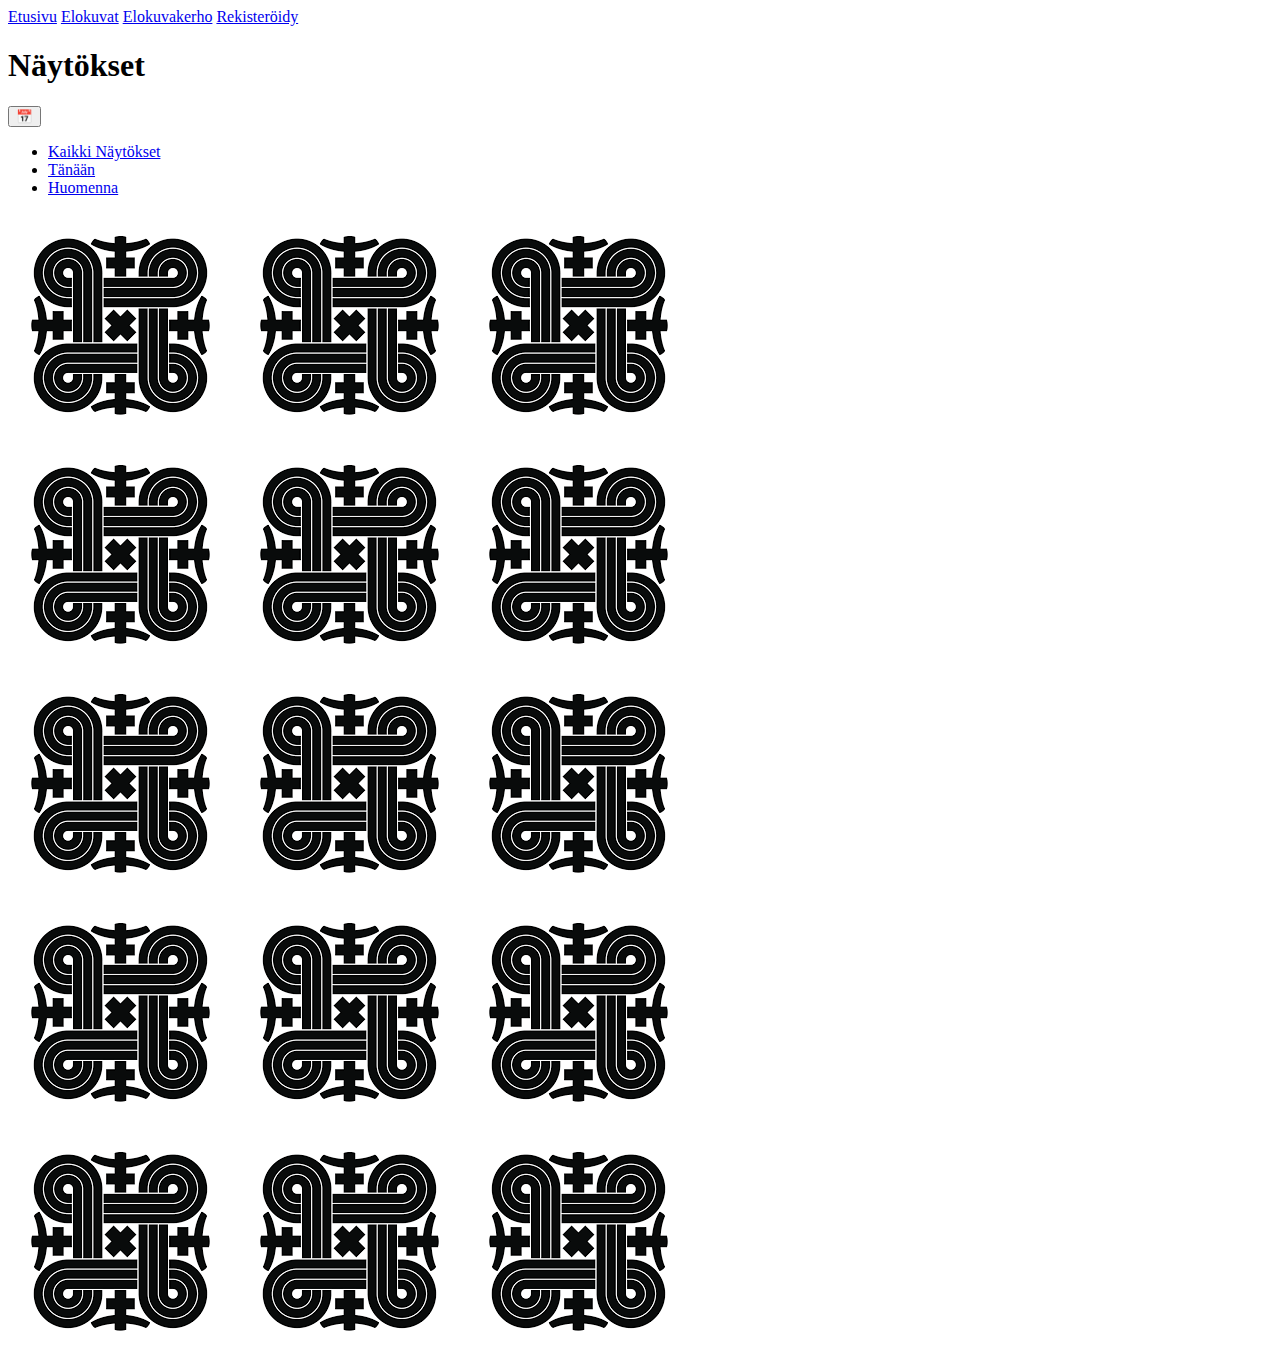
<file: varaus.html>
<!DOCTYPE html>
<html lang="en">
<head>
    <meta charset="UTF-8">
    <meta name="viewport" content="width=device-width, initial-scale=1.0">
    <title>Elokuvat</title>
</head>
<body>

    <nav>
        <a href="#eka">Etusivu</a>
        <a href="#toka">Elokuvat</a>
        <a href="#kolmas">Elokuvakerho</a>
        <a href="#neljäs">Rekisteröidy</a>
    </nav>

    <div id="toka">
        <h1>Näytökset</h1>
    </div>
    <div class="dropdown">
        <button onclick="myFunction()" class="dropbtn">📅</button>
        <ul id="myDropdown" class="dropdown-content">
            <li><a href="#">Kaikki Näytökset</a></li>
            <li><a href="#">Tänään</a></li>
            <li><a href="#">Huomenna</a></li>
        </ul>
    </div>

    
    <img src="kuvat/Hannunvaakuna.png" alt="">
    <img src="kuvat/Hannunvaakuna.png" alt="">
    <img src="kuvat/Hannunvaakuna.png" alt=""><br>
    <img src="kuvat/Hannunvaakuna.png" alt="">
    <img src="kuvat/Hannunvaakuna.png" alt="">
    <img src="kuvat/Hannunvaakuna.png" alt=""><br>
    <img src="kuvat/Hannunvaakuna.png" alt="">
    <img src="kuvat/Hannunvaakuna.png" alt="">
    <img src="kuvat/Hannunvaakuna.png" alt=""><br>
    <img src="kuvat/Hannunvaakuna.png" alt="">
    <img src="kuvat/Hannunvaakuna.png" alt="">
    <img src="kuvat/Hannunvaakuna.png" alt=""><br>
    <img src="kuvat/Hannunvaakuna.png" alt="">
    <img src="kuvat/Hannunvaakuna.png" alt="">
    <img src="kuvat/Hannunvaakuna.png" alt=""><br>


    
    
</body>
</html>
</file>
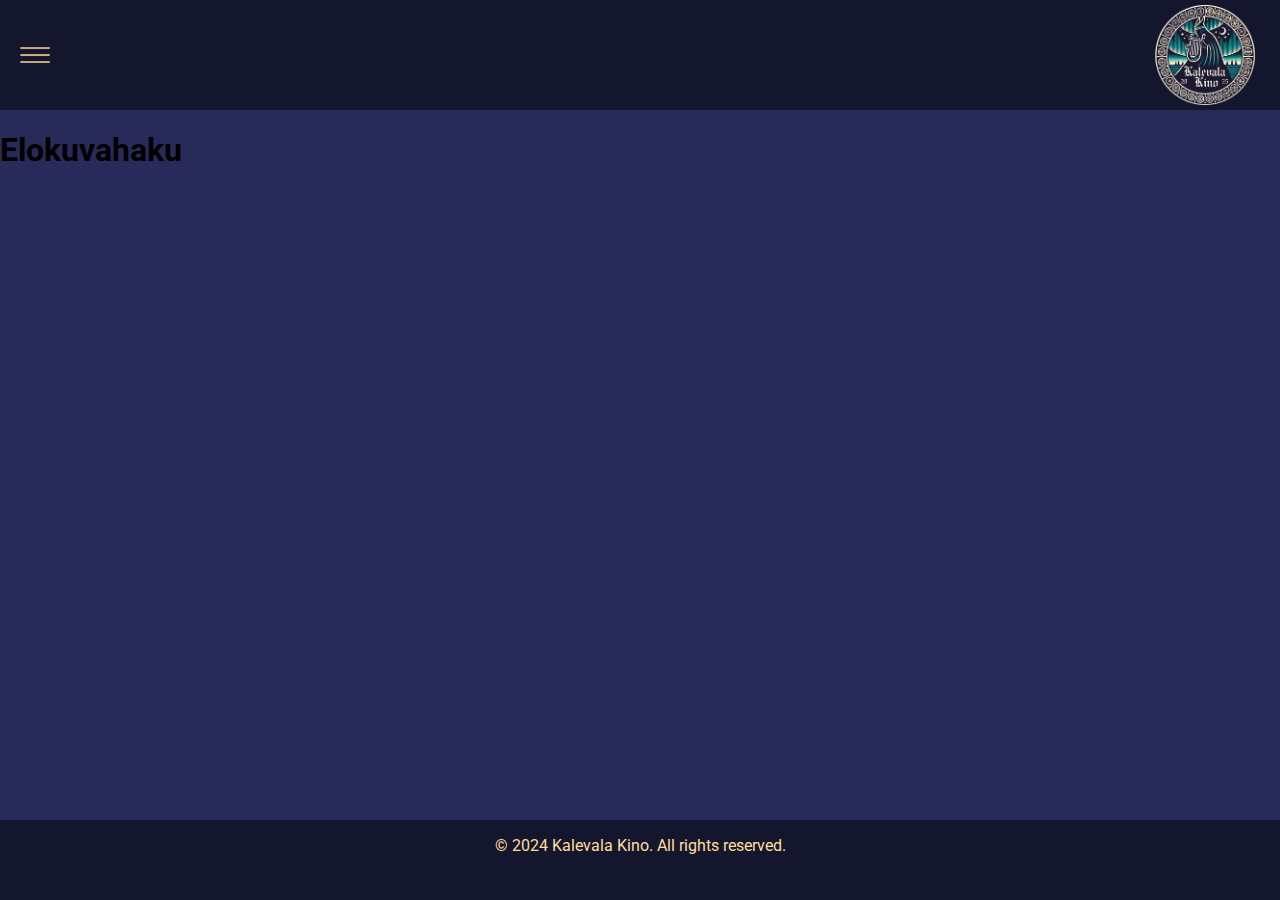
<file: pages/03-elokuvawiki/elokuvawiki.html>
<!DOCTYPE html>
<html lang="en">
<head>
    <meta charset="UTF-8">
    <meta name="viewport" content="width=device-width, initial-scale=1.0">
    <title>Kalevala Kino - Elokuvawiki</title>
    <link rel="stylesheet" href="/resources/css/styles.css">
    <link rel="stylesheet" href="local-css/elokuvawiki.css">
    <!--Google Fonts: Roboto-->
    <link rel="preconnect" href="https://fonts.googleapis.com">
    <link rel="preconnect" href="https://fonts.gstatic.com" crossorigin>
    <link href="https://fonts.googleapis.com/css2?family=Roboto:ital,wght@0,100;0,300;0,400;0,500;0,700;0,900;1,100;1,300;1,400;1,500;1,700;1,900&display=swap" rel="stylesheet">
</head>

<body>
    
    <header class="main-header">

<!--Side-navi-->
        <nav class="side-nav">
            <button class="dropbtn"><i class="menu-icon"></i></button>
            <div class="side-nav-content">
                <a href="/pages/01-etusivu/etusivu.html">Etusivu</a>
                <a href="/pages/02-elokuvat/varaus.html">Elokuvat</a>
                <a href="/pages/03-elokuvawiki/elokuvawiki.html">Elokuvawiki</a>
                <a href="/pages/04-elokuvakerho/elokuvakerho.html">Elokuvakerho</a>
                <a href="/pages/05-tietoameista/tietoameista.html">Tietoa meistä</a>
                <a href="/pages/06-rekisteroityminen/rekisteroityminen.html">Rekisteröidy</a>
            </div>
        </nav>

<!--Logo ja otsikko-->
            <a href="/pages/01-etusivu/etusivu.html">
                <div class="container-logo-header">
                    <i class="logo-header"></i>
                </div>
            </a>
        
<!--Top-navi-->
            <nav class="top-nav">
             <div class="top-nav-left">
                <a href="/pages/01-etusivu/etusivu.html" class="active">Etusivu</a>
                <a href="/pages/02-elokuvat/varaus.html">Elokuvat</a>
                <a href="/pages/03-elokuvawiki/elokuvawiki.html">Elokuvawiki</a>
                <a href="/pages/04-elokuvakerho/elokuvakerho.html">Elokuvakerho</a>
                <a href="/pages/05-tietoameista/tietoameista.html">Tietoa meistä</a>
             </div>
             <div class="top-nav-right">
                <input class="searchbar" type="text" placeholder="Haku sivulta..">
                <a href="/pages/06-rekisteroityminen/rekisteroityminen.html">Rekisteröidy</a>
            </div>
            </nav>
    </header>

    <section id="content">
            <div class="movie-searchbar-title">
                <h1>Elokuvahaku</h1>
            </div>
            <div class="movie-searchbar">

            </div>
                        
    </section>
    
    <footer>
        <p>&copy; 2024 Kalevala Kino. All rights reserved.</p>
    </footer>

</body>
</html>
</file>
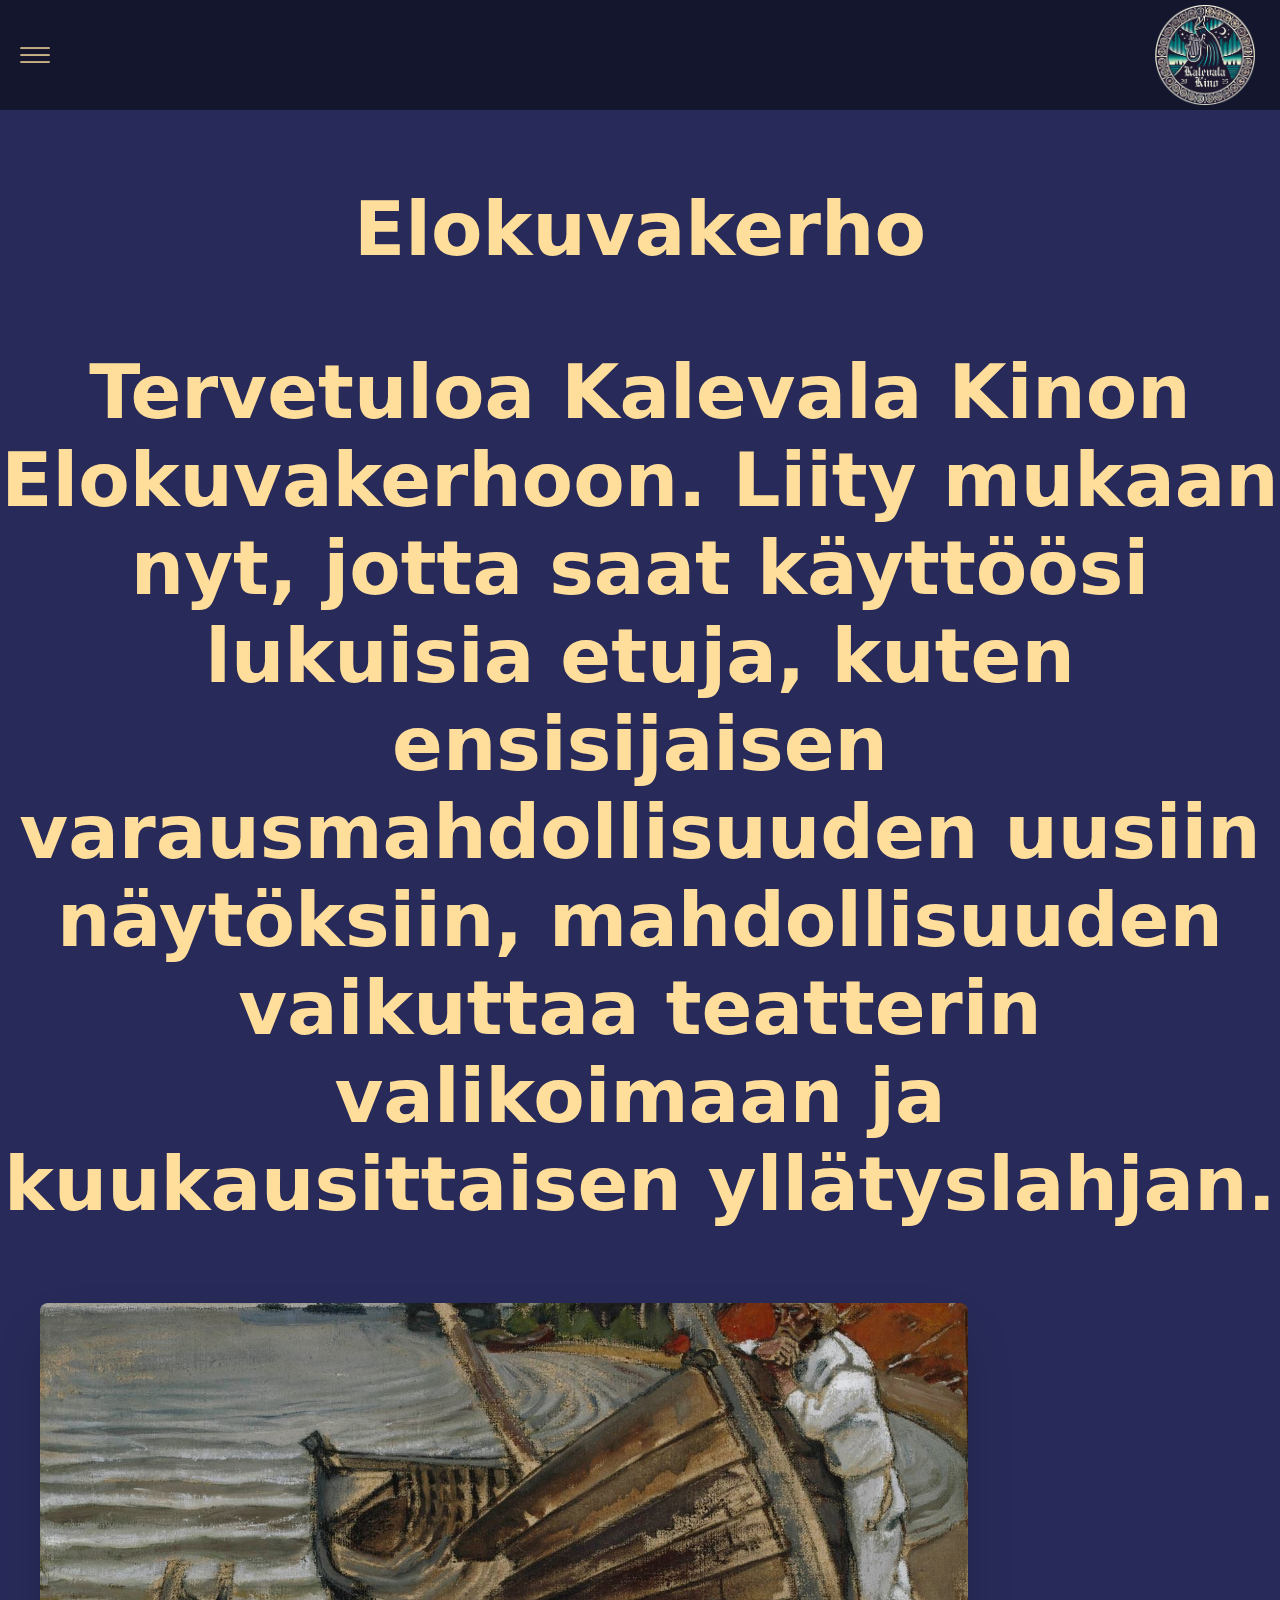
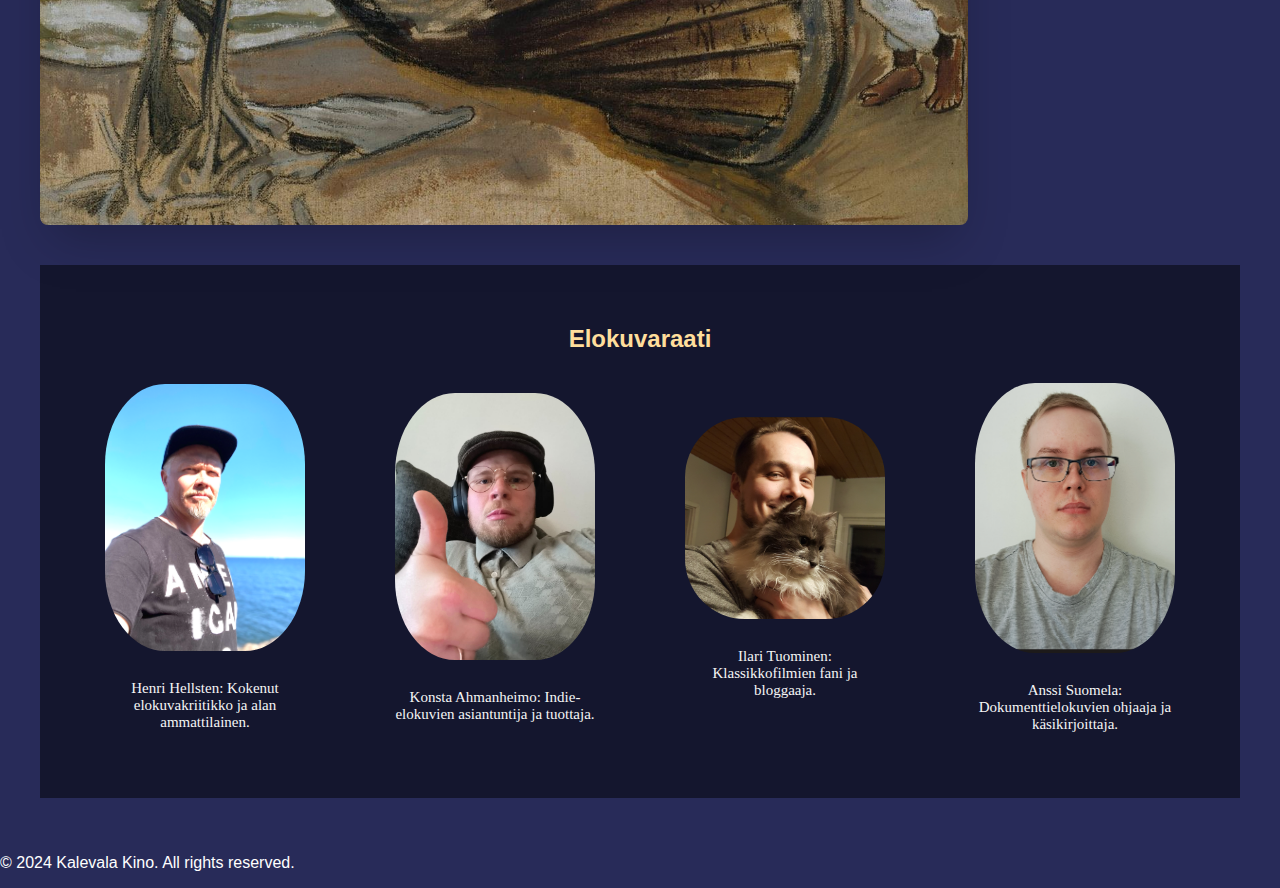
<file: pages/04-elokuvakerho/elokuvakerho.html>
<!DOCTYPE html>
<html lang="en">
<head>
    <meta charset="UTF-8">
    <meta name="viewport" content="width=device-width, initial-scale=1.0">
    <link rel="stylesheet" href="/pages/04-elokuvakerho/elokuvakerho.css">
    <link rel="stylesheet" href="/resources/css/styles.css">
    <title>Elokuvakerho</title>
</head>
<body>
    
    <header class="main-header">

        <!--Side-navi-->
                <nav class="side-nav">
                    <button class="dropbtn"><i class="menu-icon"></i></button>
                    <div class="side-nav-content">
                        <a href="/pages/01-etusivu/etusivu.html">Etusivu</a>
                        <a href="/pages/02-elokuvat/varaus.html">Elokuvat</a>
                        <a href="/pages/03-elokuvawiki/elokuvawiki.html">Elokuvawiki</a>
                        <a href="/pages/04-elokuvakerho/elokuvakerho.html">Elokuvakerho</a>
                        <a href="/pages/05-tietoameista/tietoameista.html">Tietoa meistä</a>
                        <a href="/pages/06-rekisteroityminen/rekisteroityminen.html">Rekisteröidy</a>
                    </div>
                </nav>
        
        <!--Logo ja otsikko-->
                    <a href="/pages/01-etusivu/etusivu.html">
                        <div class="container-logo-header">
                            <i class="logo-header"></i>
                        </div>
                    </a>
                
        <!--Top-navi-->
                    <nav class="top-nav">
                     <div class="top-nav-left">
                        <a href="/pages/01-etusivu/etusivu.html" class="active">Etusivu</a>
                        <a href="/pages/02-elokuvat/varaus.html">Elokuvat</a>
                        <a href="/pages/03-elokuvawiki/elokuvawiki.html">Elokuvawiki</a>
                        <a href="/pages/04-elokuvakerho/elokuvakerho.html">Elokuvakerho</a>
                        <a href="/pages/05-tietoameista/tietoameista.html">Tietoa meistä</a>
                     </div>
                     <div class="top-nav-right">
                        <input class="searchbar" type="text" placeholder="Haku sivulta..">
                        <a href="/pages/06-rekisteroityminen/rekisteroityminen.html">Rekisteröidy</a>
                    </div>
                    </nav>
            </header>

    <main>
      <h3><center>Elokuvakerho</center>
        <p><center>Tervetuloa Kalevala Kinon Elokuvakerhoon. Liity mukaan nyt, jotta saat käyttöösi
            lukuisia etuja, kuten ensisijaisen varausmahdollisuuden uusiin näytöksiin, 
            mahdollisuuden vaikuttaa teatterin valikoimaan ja kuukausittaisen yllätyslahjan.</center>
        </p>
      </h3>

      <section class="container">
        <div class="slider-wrapper">
            <div class="slider">
                <img id="slide-1" src="/resources/images/Akseli_Gallen-Kallela._Purren_valitus._1906._Tempera_kankaalle._43_x_63_cm._Kuva_Kansallisgalleria.jpg" alt="">
                <img id="slide-2" src="/resources/images/kale.jpg" alt="">
                <img id="slide-3" src="/resources/images/kalevala.jpg" alt="">
                <img id="slide-4" src="/resources/images/NETTI - Kalevala - Aino.jpg" alt="">
                <img id="slide-5" src="/resources/images/Screenshot_2015-02-25-13-16-55.jpg" alt="">
                
            </div>

                <div class="slider-nav">
                    <a href="#slide-1"></a>
                    <a href="#slide-2"></a>
                    <a href="#slide-3"></a>
                    <a href="#slide-4"></a>
                    <a href="#slide-5"></a>



                
            </div>
        </div>
      </section>

      <!-- Elokuvaraati-osio alkaa tästä -->
    <section class="elokuvaraati">
        <h2>Elokuvaraati</h2>
        <div class="raati-container">
            <div class="raati-jasen">
                <img src="/resources/images/henkka.png" alt="Jäsen 1">
                <p>Henri Hellsten: Kokenut elokuvakriitikko ja alan ammattilainen.</p>
            </div>
            <div class="raati-jasen">
                <img src="/resources/images/konsta.jpg" alt="Jäsen 2">
                <p>Konsta Ahmanheimo: Indie-elokuvien asiantuntija ja tuottaja.</p>
            </div>
            <div class="raati-jasen">
                <img src="/resources/images/Ilari.png" alt="Jäsen 3">
                <p>Ilari Tuominen: Klassikkofilmien fani ja bloggaaja.</p>
            </div>
            <div class="raati-jasen">
                <img src="/resources/images/anssi.png" alt="Jäsen 4">
                <p>Anssi Suomela: Dokumenttielokuvien ohjaaja ja käsikirjoittaja.</p>
            </div>
        </div>
    </section>
</main>

    <!-- Footer alkaa tästä -->
    <footer>
        <p>&copy; 2024 Kalevala Kino. All rights reserved.</p>
    </footer>

    
    
</body>
</html>
</file>
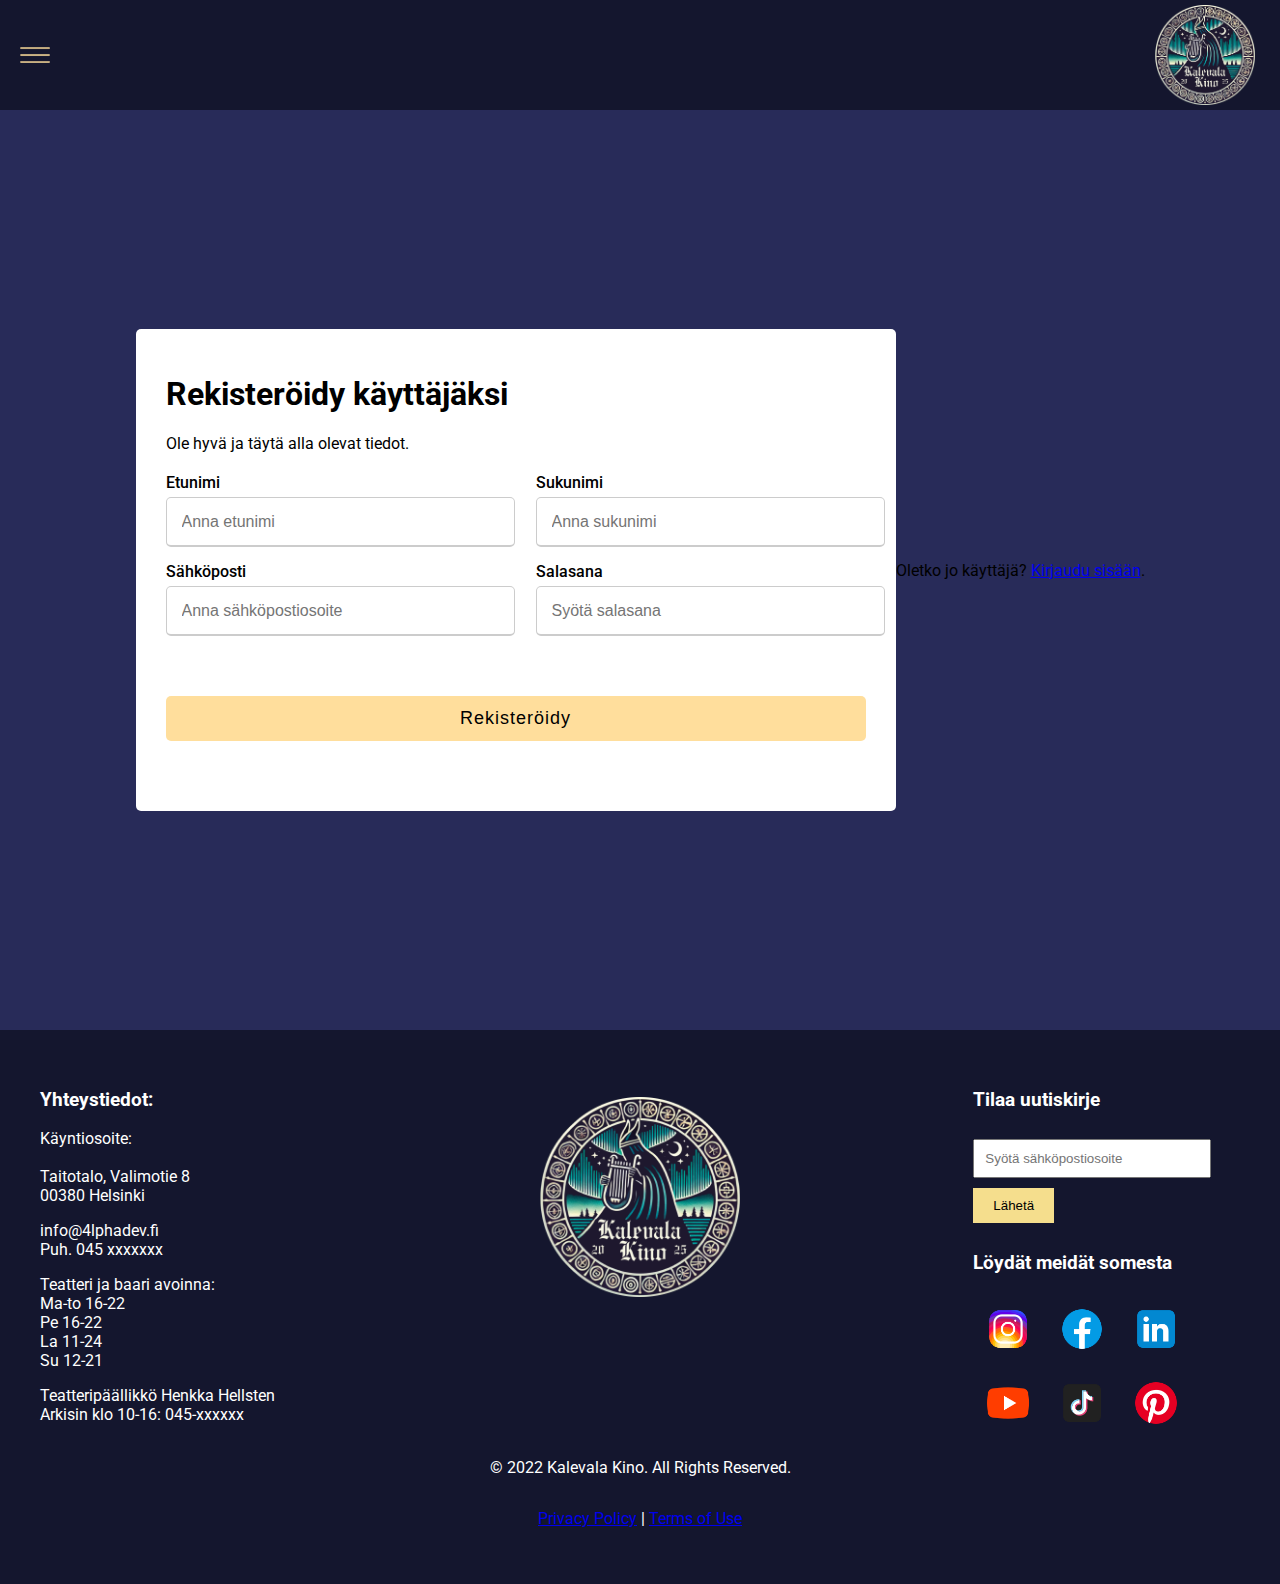
<file: pages/06-rekisteroityminen/rekisteroityminen.html>
<!DOCTYPE html>
<html lang="fi">
<head>
    <meta charset="UTF-8">
    <meta name="viewport" content="width=device-width, initial-scale=1.0">
    <title>Rekisteröidy</title>
    <link rel="stylesheet" href="../../pages/06-rekisteroityminen/rekisteroityminen.css">
    <link rel="stylesheet" href="../../resources/css/styles.css">
     <!--Google Fonts: Pirata One ja Roboto-->
     <link rel="preconnect" href="https://fonts.googleapis.com">
     <link rel="preconnect" href="https://fonts.gstatic.com" crossorigin>
     <link href="https://fonts.googleapis.com/css2?family=Pirata+One&family=Roboto:ital,wght@0,100;0,300;0,400;0,500;0,700;0,900;1,100;1,300;1,400;1,500;1,700&display=swap" rel="stylesheet">
     <link rel="stylesheet" href="https://cdnjs.cloudflare.com/ajax/libs/font-awesome/5.15.4/css/all.min.css">
    <!--Favicon iconi selaimeen-->
    <link rel="apple-touch-icon" sizes="180x180" href="../../resources/apple-touch-icon.png">
    <link rel="icon" type="image/png" sizes="32x32" href="../../resources/favicon-32x32.png">
    <link rel="icon" type="image/png" sizes="16x16" href="../../resources/favicon-16x16.png">
    <link rel="manifest" href="../../resources/site.webmanifest">      

</head>
<body>

  <header class="main-header">

    <!--Side-navi-->
            <nav class="side-nav">
                <button class="dropbtn"><i class="menu-icon"></i></button>
                <div class="side-nav-content">
                    <a href="../../pages/01-etusivu/etusivu.html">Etusivu</a>
                    <a href="../../pages/02-elokuvat/varaus.html">Elokuvat</a>
                    <a href="../../pages/03-elokuvawiki/elokuvawiki.html">Elokuvawiki</a>
                    <a href="../../pages/04-elokuvakerho/elokuvakerho.html">Elokuvakerho</a>
                    <a href="../../pages/05-tietoameista/tietoameista.html">Tietoa meistä</a>
                    <a href="../../pages/06-rekisteroityminen/rekisteroityminen.html">Rekisteröidy</a>
                </div>
            </nav>
    
    <!--Logo ja otsikko-->
                <a href="../../index.html">
                    <div class="container-logo-header">
                        <i class="logo-header"></i>
                    </div>
                </a>
            
    <!--Top-navi-->
    <nav class="top-nav">
        <div class="top-nav-left">
            <a href="../../pages/01-etusivu/etusivu.html" class="nav-link">Etusivu</a>
            <a href="../../pages/02-elokuvat/varaus.html" class="nav-link">Elokuvat</a>
            <a href="../../pages/03-elokuvawiki/elokuvawiki.html" class="nav-link">Elokuvawiki</a>
            <a href="../../pages/04-elokuvakerho/elokuvakerho.html" class="nav-link">Elokuvakerho</a>
            <a href="../../pages/05-tietoameista/tietoameista.html" class="nav-link">Tietoa meistä</a>
        </div>
        <div class="top-nav-right">
            <input class="nav-searchbar" type="text" id="nav-searchBar" placeholder="Haku sivulta.."><ul id="resultsList"></ul>
            <a href="../../pages/06-rekisteroityminen/rekisteroityminen.html" class="nav-link">Rekisteröidy</a>
        </div>
    </nav>
</header>


    <main>

      <div class="register-container" id="register-container">
        
            <form action="#">
              <h1>Rekisteröidy käyttäjäksi</h1>
              <p>Ole hyvä ja täytä alla olevat tiedot.</p>

              <div class="user-details">
                <div class="input-box">
                    <span class="details">Etunimi</span>
                    <input type="text" placeholder="Anna etunimi" name="fname" required>
                </div>
                <div class="input-box">
                    <span class="details">Sukunimi</span>
                    <input type="text" placeholder="Anna sukunimi" name="lname" required>
                </div>
                <div class="input-box">
                    <span class="details">Sähköposti</span>
                    <input type="email" placeholder="Anna sähköpostiosoite" name="email" required>
                </div>
               
                <div class="input-box">
                    <span class="details">Salasana</span>
                    <input type="password" placeholder="Syötä salasana" name="password" required>
                </div>
                
               </div> 
               <div class="button">
                <input type="submit" id="submit" value="Rekisteröidy">
               </div>
            </form>
        </div>
             <div class="container-signin">
              <p>Oletko jo käyttäjä? <a href="../../pages/07-kirjautuminen/kirjautuminen.html">Kirjaudu sisään</a>.</p>
            </div>
          </form>
    </main>




      <!--Footer-->
    <footer>
        <section class="footer-content-section">
            <div class="container">
                <div class="footer-content">
                    <!-- Yhteystiedot -->
                    <div class="footer-contact">
                        <h3>Yhteystiedot:</h3>
                        <p>Käyntiosoite:<br><br> Taitotalo, Valimotie 8<br> 00380 Helsinki</p>
                        <p>info@4lphadev.fi<br> Puh. 045 xxxxxxx</p>
                        <p>Teatteri ja baari avoinna:<br> Ma-to 16-22<br> Pe 16-22<br> La 11-24<br> Su 12-21</p>
                        <p>Teatteripäällikkö Henkka Hellsten<br> Arkisin klo 10-16: 045-xxxxxx</p>
                    </div>
                    <!-- Logo -->
                    <div class="footer-logo">
                        <img src="../../resources/images/LOGO-Kalevala-Engrave-modified.png" alt="Kalevala Kino logo" width="75%" height="75%">
                    </div>
                    <!-- Uutiskirje ja some -->
                    <div class="footer-news-social">
                        <h3>Tilaa uutiskirje</h3>
                        <input type="email" placeholder="Syötä sähköpostiosoite">
                        <button>Lähetä</button>

                        <h3>Löydät meidät somesta</h3>
                        <div class="social-icons">
                            <a href="#"><img src="../../resources/images/instagram.png" alt="Instagram"></a>
                            <a href="#"><img src="../../resources/images/facebook.png" alt="Facebook"></a>
                            <a href="#"><img src="../../resources/images/linkedin.png" alt="LinkedIn"></a>
                            <a href="#"><img src="../../resources/images/youtube.png" alt="YouTube"></a>
                            <a href="#"><img src="../../resources/images/tiktok.png" alt="TikTok"></a>
                            <a href="#"><img src="../../resources/images/pinterest.png" alt="Pinterest"></a>
                        </div>
                    </div>
                </div>
            </div>
            <div class="copyright">
                <p>© 2022 Kalevala Kino. All Rights Reserved.</p>
                <p><a href="#">Privacy Policy</a> | <a href="#">Terms of Use</a></p>
                </div>
        </section>
    </footer>

    <!--JavaScript-->
    <script src="../../resources/javascript/javascript-shared.js" defer></script>
    
    
</body>
</html>
</file>
<file: resources/css/styles.css>
/* Headerin muotoilut */
.main-header {
    display: flex;
    justify-content: space-between;
    align-items: center;
    background-color: #14162e;
    padding: 5px;
    position: sticky;
    top: 0;
}

/* Headerin ikonit ja logot */
.menu-icon {
    background: url(/resources/images/menu-icon-gold.png) no-repeat center center;
    background-size: contain;
    height: 50px;
    width: 50px;
    display: flex;
    flex: 1;
}
.container-logo-header {
    background: url(/resources/images/LOGO-Kalevala-Engrave-modified.png) no-repeat center center;
    background-size: contain;
    height: 100px;
    width: 100px;
    display: flex;
    justify-content: flex-end;
    align-items: flex-end;
    margin-left: 20px;
}

/* Top-navin muotoilut */
.top-nav {
    flex: 1;
    display: flex;
    justify-content:flex-start;
    align-items: flex-start;
    margin-left: 20px;
    position: sticky;
}

/* Siirretään "Rekisteröityminen" oikealle */
.top-nav-right {
    margin-left: auto;
}

/* Muotoilut side-navin napille */
.dropbtn {
    background-color: #14162e;
    color: #ffde9c;
    font-size: 20px;
    border: none;
    padding: 5px;
}

/* Side-navin positio */
.side-nav {
    position: relative;
}

/* Side-navin muotoilut (piilotettu default) */
.side-nav-content {
    display: none;
    position: absolute;
    top: 100%;
    left: 0;
    background-color: #14162e;
    min-width: 170px;
    box-shadow: 0px 8px 16px 0px rgba(0,0,0,0.2);
    z-index: 1;
    border: 1px solid #ffde9c;
    border-radius: 5px;
}

/* Side-navin sisällön muotoilu */
.side-nav-content a {
    font-family: 'Roboto', sans-serif;
    color: #ffde9c;
    text-decoration: none;
    font-size: 20px;
    display: block;
    padding: 15px;
}

/* Side-navin linkkien väri vaihtuu hoveratessa */
.side-nav-content a:hover {
    background-color:#426754;
    border: 1px solid #ffde9c;
    border-radius: 5px;
}

/* Side-nav menu näkyy hoveratessa */
.side-nav:hover .side-nav-content {display: block;}

/* Side-navin napin väri vaihtuu, kun valikko on auki */
.side-nav:hover .dropbtn {background-color: #847f56;}

/* Top-navin muotoilut */
.top-nav a {
    font-family: 'Roboto', sans-serif;
    color:#ffde9c;
    padding: 40px;
    text-decoration: none;
    font-size: 20px;
}
/* Top-navin aktiivisen sivun alleviivaus (js) */
.nav-link.active {
    text-decoration: underline;
    color: whitesmoke;
}

/* Piilottaa nav barin kun näytön leveys < 1472px */
@media (max-width: 1472px) {
    .top-nav {
        display: none;
    }
    .container-logo-header {
        margin-right: 20px;
    }
}

/*Napit vaihtaa väriä kun hoveraa*/
.top-nav a:hover {
    background-color: #426754;
    border: 2px solid #ffde9c;
    border-radius: 5px;
}
/*Headerin hakukenttä*/
.nav-searchbar {
    background-color:#282B59;
    color: whitesmoke;
    font-family: 'Roboto', sans-serif;
    font-style: italic;
    border: 2px solid #ffde9c;
    width: max-content;
}
/*Headerin hakukentän tuloslistan muotoilut*/
#resultsList {
    border: 1px solid #ccc;
    display: none;
    position: absolute;
    background-color: #14162e;
    color: #ffde9c;
    width: calc(100% - 20px);
    max-height: 200px;
    overflow-y: auto;
    z-index: 1000;
    margin-top: 5px;
    border-radius: 5px;
    list-style-type: none;
    padding: 0;
}
#resultsList li {
    padding: 8px;
    cursor: pointer;
}
#resultsList li:hover {
    background-color:#426754;

}
/*Sana korostuu sivulla kun etsii headerin hakukentästä*/
.highlight {
    background-color: azure;
}

/* Bodyn muotoilut */
body {
    font-family: 'Roboto', sans-serif;
    min-height: 100vh;
    display: flex;
    flex-direction: column;
    background-color: #282B59;
    margin: 0px;
    padding: 0px;
}

/* Footerin muotoilut */

/* Container */
.container {
    max-width: 1200px;
    margin: 0 auto;
    padding: 0 20px;
}


/* Footer Content Section */
.footer-content-section {
    background-color:#14162e; /* Taustan väri */
    color: #fff; /* Tekstin väri */
    padding: 40px 20px;
}

.footer-content {
    display: flex;
    justify-content: space-between; /* Tasaisesti jaetut kolumnit */
    align-items: flex-start; /* Kohdistus yläreunaan */
    flex-wrap: wrap; /* Rivittyminen pienillä näytöillä */
    gap: 200px; /* Väli kolumnien välillä */
}

/* Sarakkeet */
.footer-content > div {
    flex: 1; /* Kolumnit saavat saman tilan */
    min-width: 250px; /* Vähimmäisleveys */
}

/* Yhteystiedot */
.footer-contact {
    text-align: left;
}

/* Logo keskellä */
.footer-logo {
    text-align: center;
}

.footer-logo img {
    margin-top: 10%;
    max-width: 300px;
    height: auto;
   
}
.footer-copyright {
    color: #ffde9c;
}

/* Uutiskirje ja some */
.footer-news-social {
    text-align: left;
}

.footer-news-social input {
    margin-top: 10px;
    padding: 10px;
    width: 80%;
}

.footer-news-social button {
    padding: 10px 20px;
    margin-top: 10px;
    margin-bottom: 10px;
    background-color: #f5de8d; /* Keltainen */
    color: #000;
    border: none;
    cursor: pointer;
}

.footer-news-social .social-icons {
    margin-top: 20px;
}

.footer-news-social .social-icons img {
    width: 50x;
    height: 50px;
    margin: 10px;
}
.social-icons a:hover img {
    transform: scale(1.2);
    box-shadow: 0 4px 10px rgba(0, 0, 0, 0.3);
    filter: brightness(1.2); /* Kirkastaa kuvaketta hoverilla */
}
.copyright {
    display: flex;
    flex-direction: column;
    justify-content: center;
    align-items: center;
}

/* Responsiivisuus */
@media (max-width: 768px) {
    .footer-content {
        flex-direction: column; /* Asettelu pystysuuntaan pienillä näytöillä */
        align-items: center; /* Kohdistus keskelle */
    }

    .footer-news-social input {
        width: 100%; /* Täyttää koko leveys pienillä näytöillä */
    }
    
    footer, footer * {
        font-family: "Roboto", system-ui;
        color: whitesmoke; /* Varmista värin soveltuminen */
    }
    .footer-news-social button {
        color: #000;
    }
    .footer-news-social input {
        color: #000;
    }


}
</file>
<file: pages/03-elokuvawiki/local-css/elokuvawiki.css>
/* Tänne paikalliset CSS, kirjastot/framet/yhteinen CSS -> resources/css */

/* Otetaan engravers-old-english -fontti käyttöön */
@font-face {
    src: url(/resources/fonts/OPTIEngraversOldEnglish.otf);
    font-family: "OPTIEngraversOldEnglish";
}

/* Bodyn muotoilut */
body {
    font-family: 'Roboto', sans-serif;
    min-height: 100vh;
    display: flex;
    flex-direction: column;
    background-color: #282B59;
    margin: 0px;
    padding: 0px;
}
/* "Suosituimmat elokuvat"-otsikko */
.movie-searchbar {
    display: flex;
    justify-content: left;
    align-items: center;
    color: #ffde9c;
    margin-top: 2%;
    margin-left: 10%;
}
/* "Suosituimmat elokuvat"-kuvat */
.top-films {
    display: flex;
    justify-content: left;
    align-items: center;
    padding-top: 10px;
    gap: 10px;
    margin-left: 10%;
}
/* "Ajankohtaista" */
.news-title {
    display: flex;
    justify-content: left;
    align-items: center;
    color: #ffde9c;
    margin-top: 2%;
    margin-left: 10%;
}
.news {
    display: flex;
    justify-content: left;
    align-items: center;
    margin-left: 10%;
    color: whitesmoke;
    font-size: small;
    padding-bottom: 10%;
}

/* Footerin muotoilut */
footer {
    text-align: center;
    margin-top: auto;
    color: #ffde9c;
    width: 100%;
    height: 80px;
    bottom: 0;
    background-color: #14162e;
}
</file>
<file: pages/04-elokuvakerho/elokuvakerho.css>
/* bodyn muotoilut  */
body {
    font-family: 'Roboto', sans-serif;
    display: flex;
    margin-left: 20px;
    margin-right: 20px;
    background-color: #282B59;
    color: #fff;
 
    
}
/* "Elokuvakerho"- otsikkoon lisää kokoa  */
h3 {
    font-size: 75px;
    font-family: 'Pirata One', system-ui;
    color: #ffde9c;
}

/* bodytekstit kerhon esittelyosioon  */
.esittely p {
    font-family: 'Roboto', 'sans-serif';
    color: whitesmoke;
    font-size: 15px;
}

  


 


/* container sisältää sliderin ja esittelyn*/
.kerho-container {
    display: flex;
    flex-direction: column;
    justify-content: center;
    align-items: center;
    background-color: #14162e;
    margin: 40px;
    padding: 20px;
    
}

/* esittelytekstin koko ja asettelu containerissa */
.kerho-container .esittely {
    
 
    width: 50%;
    justify-content:center;
    align-items: center;
    font-size: 25px;
    margin: 20px;
}
 
/* tästä alkaa pelkästään kuvasliderin muotoilut */
.slider-wrapper {
  
    position: relative;
    max-width: 58rem;
    margin: 0;
}

/*määrittelee tarkemminn sliderin toiminnallisuudet*/
.slider {
    display: flex;
    aspect-ratio: 16 / 9;
    overflow-x: auto;
    scroll-snap-type: x mandatory;
    scroll-behavior: smooth;
    box-shadow: 0 1.5rem 3rem -0.75rem hsla(0, 0%, 0%, 0.25);
    border-radius: 0.5rem;
}

/*sliderin kuvien määrittelyä*/
.slider img {
    flex: 1 0 100%;
    scroll-snap-align: start;
    object-fit: cover;

}

/*sliderin navigaation (kuvien vaihto) toiminnot*/
.slider-nav {
   
    column-gap: 1rem;
    position: absolute;
    bottom: 1.25rem;
    left: 50%;
    transform: translateX(-50%);
    z-index: 1;
}

/* sliderin tekstin muotoilut */
.slider-nav a {
    width: 0.5rem;
    height: 0.5rem;
    border-radius: 50%;
    background-color: #fff;
    opacity: 0.75;
    transition: opacity ease 250ms;
}

/* hoverilla (kun hiiren siirtää päälle) nappula muuttuu*/
.slider-nav a:hover {
    opacity: 1;
} 



/* Elokuvaraati-osion tyylit */
.elokuvaraati {
    background-color: #14162e;
    padding: 40px 20px;
    text-align: center;
    margin: 40px;
}

/* otsikko*/
.elokuvaraati h2 {
    font-size: 24px;
    margin-bottom: 20px;
    color: #ffde9c;
    font-family: 'Roboto', sans-serif;
}

/* raatiosion tyylit */
.raati-container {
    display: flex;
    justify-content: space-around;
    align-items: center;
    

}
 
/* jokaiselle jäsenelle varatun tilan tyylit*/
.raati-jasen {
    width: 200px;
    margin: 10px;
    text-align: center;
    color: #fff;
}

/* raatijäsenen kuvan määrittelyä*/
.raati-jasen img {
    width: 100%;
    height: 100%;
    border-radius: 30%;
    max-width: 600px;
    margin-bottom: 10px;
}

/* jäsenen esittelytekstin tyylit*/
.raati-jasen p {
    font-family: 'Roboto', 'sans-serif';
    color: whitesmoke;
    font-size: 15px;
}
</file>
<file: pages/06-rekisteroityminen/rekisteroityminen.css>
main {
  display: flex;
  height: 100vh;
  justify-content: center;
  align-items: center;
  padding: 10px;
}





/* Rekisteröitymislomake */

.register-container {
  display: flex;
  flex-wrap: wrap;
  justify-content: center;
  align-items: center;
  max-width: 700px;
  width: 100%;
  background: #fff;
  padding: 25px 30px;
  border-radius: 5px;
}

.register-container .title {
  font-size: 25px;
  font-weight: 500;
  position: relative;
} 

.register-container .title::before {
  content: '';
  position: absolute;
  left: 0;
  bottom: 0;
  height: 3px;
  width: 30px;
}

.register-container form .user-details {
  display: flex;
  flex-wrap: wrap;
  justify-content: space-between;
  margin: 20px 0 12px 0;
}

form .user-details .input-box {
  margin-bottom: 15px;
  width: calc(100% / 2 - 20px);
}

.user-details .input-box .details {
  display: block;
   font-weight: 500;
   margin-bottom: 5px;
}

.user-details .input-box input {
  height: 45px;
  width: 100%;
  outline: none;
  border-radius: 5px;
  border: 1px solid #ccc;
  padding-left: 15px;
  font-size: 16px;
  border-bottom-width: 2px;
  transition: all 0.3;

}

.user-details .input-box input:focus,
.user-details .input-box input:valid {
  border-color: black;
} 

/* muokataan nappulaa */

form input[type="radio"]{
  display: none;
}

form .button {
  height: 45px;
  margin: 45px 0;
}

form .button input{
  height: 100%;
  width: 100%;
  outline: none;
  color: black;
  border: none;
  font-size: 18px;
  font-weight: 500;
  border-radius: 5px;
  letter-spacing: 1px;
  background: #ffde9c;

}

form .button input:hover {
  background: #14162e;
}

/* RESPONSIIVISUUTTA TÄLLÄ */
@media (max-width: 584px) {
  .container{
    max-width: 100%;
  }
  form .user-details .input-box {
    margin-bottom: 15px;
    width: 100%;
  }
  .container form .user-details{
    max-height: 300px;
    overflow-y: scroll;
  }
  .user-details::-webkit-scrollbar{
    width: 0;
  }
}

/* Footerin muotoilut */
footer {
  text-align: center;
  margin-top: auto;
  color: #ffde9c;
  width: 100%;
  height: 80px;
  bottom: 0;
  background-color: #14162e;
}
</file>
